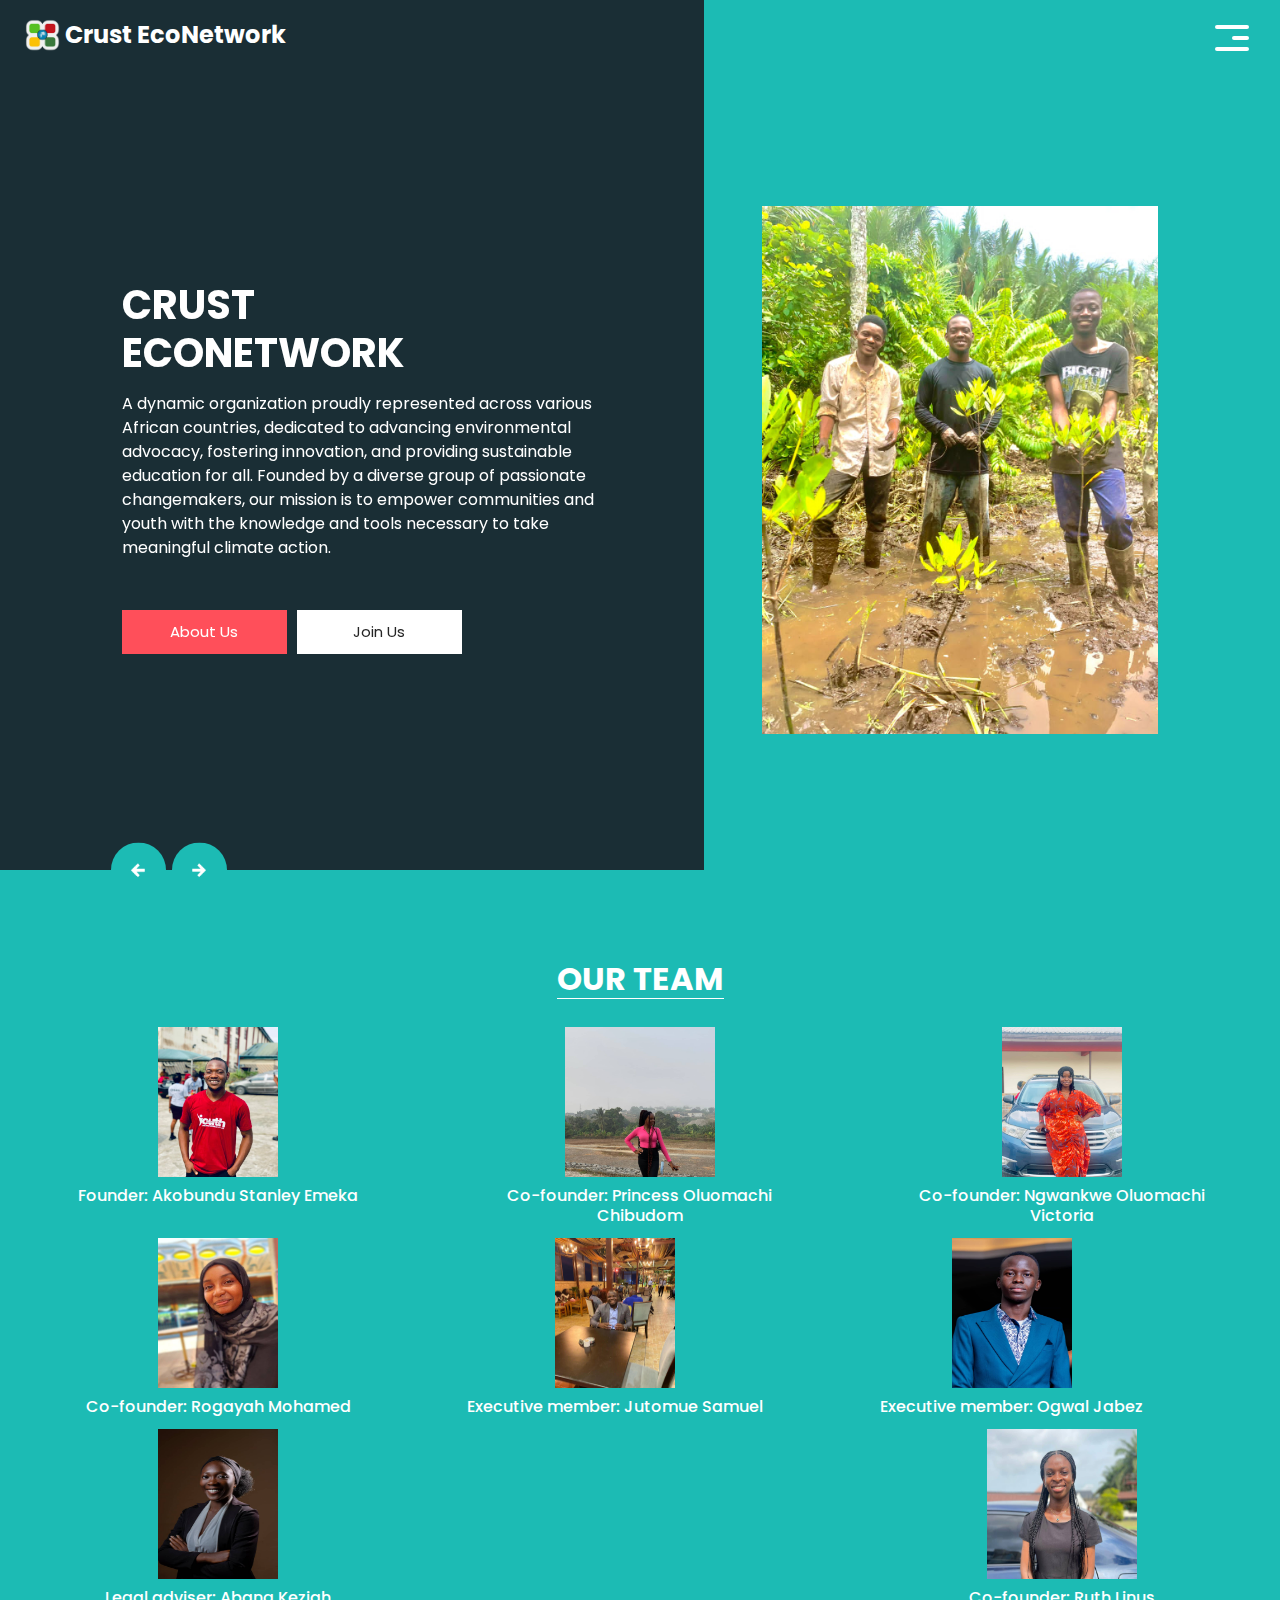
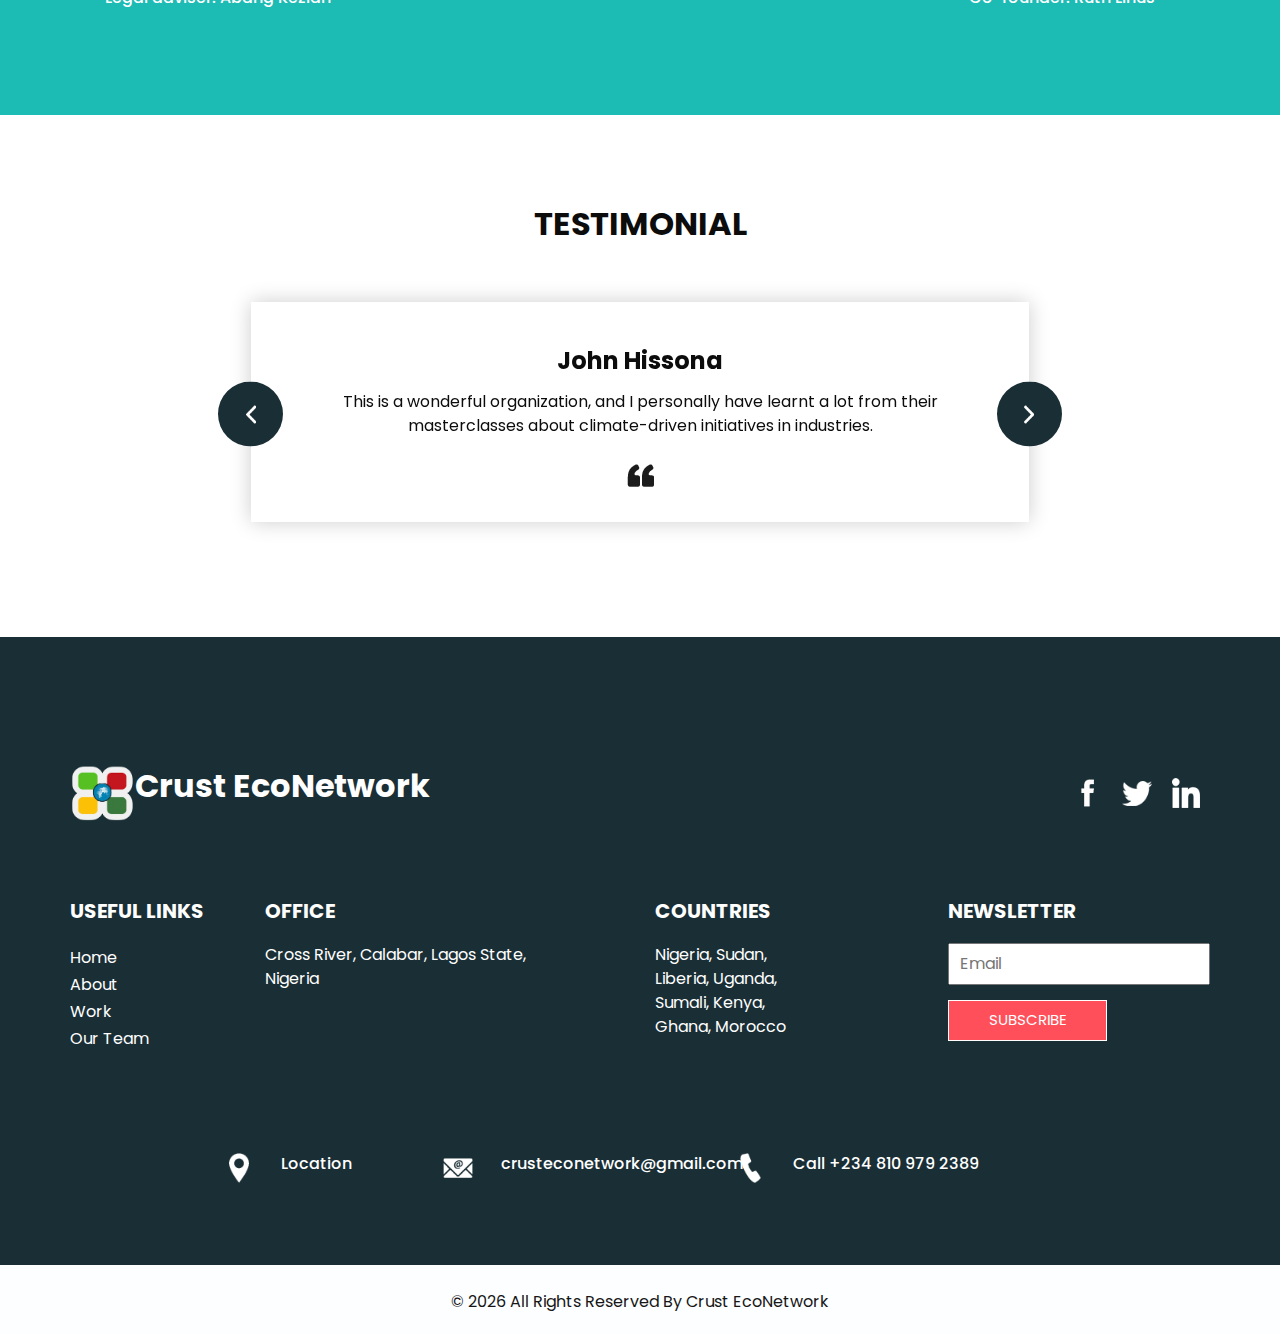
<file: index.html>
<!DOCTYPE html>
<html>

<head>
  <!-- Basic -->
  <meta charset="utf-8" />
  <meta http-equiv="X-UA-Compatible" content="IE=edge" />
  <!-- Mobile Metas -->
  <meta name="viewport" content="width=device-width, initial-scale=1, shrink-to-fit=no" />
  <!-- Site Metas -->
  <meta name="keywords" content="" />
  <meta name="description" content="" />
  <meta name="author" content="" />

  <title>Crust EcoNetwork</title>

  <!-- bootstrap core css -->
  <link rel="stylesheet" type="text/css" href="css/bootstrap.css" />

  <link href="https://fonts.googleapis.com/css?family=Poppins:400,700&display=swap" rel="stylesheet">
  <!-- Custom styles for this template -->
  <link href="css/style.css" rel="stylesheet" />
  <!-- responsive style -->
  <link href="css/responsive.css" rel="stylesheet" />
</head>

<body>
  <div class="hero_area">
    <!-- header section strats -->
    <header class="header_section">
      <div class="container-fluid">
        <nav class="navbar navbar-expand-lg custom_nav-container">
          <a class="navbar-brand" href="index.html">
            <img src="images/crust-eco-nw-logo.png" alt="" />
            <span>
              Crust EcoNetwork
            </span>
          </a>
          <button class="navbar-toggler" type="button" data-toggle="collapse" data-target="#navbarSupportedContent" aria-controls="navbarSupportedContent" aria-expanded="false" aria-label="Toggle navigation">
            <span class="navbar-toggler-icon"></span>
          </button>

          <div class="collapse navbar-collapse" id="navbarSupportedContent">
            <ul class="navbar-nav  ">
              <li class="nav-item active">
                <a class="nav-link" href="index.html">Home <span class="sr-only">(current)</span></a>
              </li>
              <li class="nav-item">
                <a class="nav-link" href="about.html"> About</a>
              </li>
              <li class="nav-item">
                <a class="nav-link" href="work.html">Work </a>
              </li>
              <li class="nav-item">
                <a class="nav-link" href="category.html"> Our Team </a>
              </li>
            </ul>
          </div>
          <div>
            <div class="custom_menu-btn ">
              <button>
                <span class=" s-1">

                </span>
                <span class="s-2">

                </span>
                <span class="s-3">

                </span>
              </button>
            </div>
          </div>

        </nav>
      </div>
    </header>
    <!-- end header section -->
<!-- slider section -->
<section class="slider_section ">
  <div class="carousel_btn-container">
    <a class="carousel-control-prev" href="#carouselExampleIndicators" role="button" data-slide="prev">
      <span class="sr-only">Previous</span>
    </a>
    <a class="carousel-control-next" href="#carouselExampleIndicators" role="button" data-slide="next">
      <span class="sr-only">Next</span>
    </a>
  </div>
  <div id="carouselExampleIndicators" class="carousel slide" data-ride="carousel">
    <ol class="carousel-indicators">
      <li data-target="#carouselExampleIndicators" data-slide-to="0" class="active"></li>
      <li data-target="#carouselExampleIndicators" data-slide-to="1"></li>
    </ol>
    <div class="carousel-inner">
      <div class="carousel-item active">
        <div class="container-fluid">
          <div class="row">
            <div class="col-md-5 offset-md-1">
              <div class="detail-box">
                <h1>
                  Crust <br>
                  EcoNetwork <br>
                </h1>
                <p>
                  A dynamic organization proudly represented across various African countries, dedicated to advancing environmental advocacy, fostering innovation, and providing sustainable education for all. Founded by a diverse group of passionate changemakers, our mission is to empower communities and youth with the knowledge and tools necessary to take meaningful climate action.
                </p>
                <div class="btn-box">
                  <a href="about.html" class="btn-1">
                    About Us
                  </a>
                  <a href="category.html" class="btn-2">
                    Join Us
                  </a>
                </div>
              </div>
            </div>
            <div class="offset-md-1 col-md-4 img-container">
              <div class="img-box">
                <img src="images/freelance-img2.jpeg" alt="">
              </div>
            </div>
          </div>
        </div>
      </div>
      <div class="carousel-item ">
        <div class="container-fluid">
          <div class="row">
            <div class="col-md-5 offset-md-1">
              <div class="detail-box">
                <h1>
                  Overview of Crust EcoNetwork's Approach
                </h1>
                <p>
                  – Masterclasses: Crust EcoNetwork provides specialized training and knowledge-building opportunities (through workshops, webinars or in-person sessions) in relevant fields like renewable energy, climate science, water management or biodiversity conservation.
                  <br>
                  <br>
                  – Community Engagements: Crust EcoNetwork underscores the importance of local participation and ownership in solutions. Activities include community outreach programs, awareness campaigns and direct implementation of projects.
                  <br>
                  <br>
                  – Advocacy: Crust EcoNetwork engages in advocacy campaigns and public awareness campaigns to push for policy changes and resource allocation related to climate change, green energy, clean water & sanitation and biodiversity.
                </p>
              </div>
            </div>
            <div class="offset-md-1 col-md-4 img-container">
              <div class="img-box">
                <img src="images/secslide.jpeg" alt="">
              </div>
            </div>
          </div>
        </div>
      </div>
    </div>

  </div>

</section>
<!-- end slider section -->
</div>
  <!-- category section -->

  <section class="category_section layout_padding">
    <div class="container">
      <div class="heading_container">
        <h2>
          Our Team
        </h2>
      </div>
      <div class="category_container">
        <div class="box">
          <div class="img-box">
            <img src="images/akobundu.jpeg" alt="" style="width: 150px; height: 150px;">
          </div>
          <div class="detail-box">
            <br>
            <h6>
              Founder: Akobundu Stanley Emeka 
            </h6>
          </div>
        </div>
        <br>
        <div class="box">
          <div class="img-box">
            <img src="images/princess.jpeg" alt="" style="width: 150px; height: 150px;">
          </div>
          <div class="detail-box">
            <br>
            <h6>
              Co-founder: Princess Oluomachi Chibudom 
            </h6>
          </div>
        </div>
        <br>
        <div class="box">
          <div class="img-box">
            <img src="images/victoria.jpeg" alt="" style="width: 150px; height: 150px;">
          </div>
          <div class="detail-box">
            <br>
            <h6>
              Co-founder: Ngwankwe Oluomachi Victoria 
            </h6>
          </div>
        </div>
        <div class="box">
          <div class="img-box">
            <img src="images/rogaya.jpeg" alt="" style="width: 150px; height: 150px;">
          </div>
          <div class="detail-box">
            <br>
            <h6>
              Co-founder: Rogayah Mohamed
            </h6>
          </div>
        </div>
        <br>
        <div class="box">
          <div class="img-box">
            <img src="images/samuel.jpeg" alt="" style="width: 150px; height: 150px;">
          </div>
          <div class="detail-box">
            <br>
            <h6>
              Executive member: Jutomue Samuel
            </h6>
          </div>
        </div>
        <br>
        <div class="box">
          <div class="img-box">
            <img src="images/ogwal.jpeg" alt="" style="width: 150px; height: 150px;">
          </div>
          <div class="detail-box">
            <br>
            <h6>
              Executive member: Ogwal Jabez
            </h6>
          </div>
        </div>
        <br>
        <div class="box">
          <div class="img-box">
            <img src="images/abang.jpeg" alt="" style="width: 150px; height: 150px;">
          </div>
          <div class="detail-box">
            <br>
            <h6>
              Legal adviser: Abang Keziah
            </h6>
          </div>
        </div>
        <div class="box">
          <div class="img-box">
            <img src="images/ruth.jpeg" alt="" style="width: 150px; height: 150px;">
          </div>
          <div class="detail-box">
            <br>
            <h6>
              Co-founder: Ruth Linus
            </h6>
          </div>
        </div>
      </div>
    </div>
  </section>
  <!-- end category section -->

  <!-- client section -->

  <section class="client_section layout_padding">
    <div class="container">
      <div class="row">
        <div class="col-lg-9 col-md-10 mx-auto">
          <div class="heading_container">
            <h2>
              Testimonial
            </h2>
          </div>
          <div id="carouselExampleControls" class="carousel slide" data-ride="carousel">
            <div class="carousel-inner">
              <div class="carousel-item active">
                <div class="detail-box">
                  <h4>
                    John Hissona
                  </h4>
                  <p>
                    This is a wonderful organization, and I personally have learnt a lot from their masterclasses about climate-driven initiatives in industries.
                  </p>
                  <img src="images/quote.png" alt="">
                </div>
              </div>
              <div class="carousel-item">
                <div class="detail-box">
                  <h4>
                    Maria Luccia Appolonia
                  </h4>
                  <p>
                    Way to go Crust EcoNetwork!
                  </p>
                  <img src="images/quote.png" alt="">
                </div>
              </div>
              <div class="carousel-item">
                <div class="detail-box">
                  <h4>
                    Igbe Zabane
                  </h4>
                  <p>
                    Feels wonderful to join a group of like-minded youth, all in support of a greener future!
                  </p>
                  <img src="images/quote.png" alt="">
                </div>
              </div>
            </div>
            <a class="carousel-control-prev" href="#carouselExampleControls" role="button" data-slide="prev">
              <span class="sr-only">Previous</span>
            </a>
            <a class="carousel-control-next" href="#carouselExampleControls" role="button" data-slide="next">
              <span class="sr-only">Next</span>
            </a>
          </div>
        </div>
      </div>
    </div>
  </section>

  <!-- end client section -->

  <!-- info section -->

  <section class="info_section ">
    <div class="info_container layout_padding-top">
      <div class="container">
        <div class="info_top">
          <div class="info_logo">
            <img src="images/crust-eco-nw-logo.png" alt="" />
            <span>
              Crust EcoNetwork
            </span>
          </div>
          <div class="social_box">
            <a href="https://www.facebook.com/people/Crust-EcoNetwork/61573591529063/">
              <img src="images/fb.png" alt="">
            </a>
            <a href="https://x.com/CrustEcoNetwork">
              <img src="images/twitter.png" alt="">
            </a>
            <a href="https://www.linkedin.com/company/crust-econetwrok/posts/?feedView=all">
              <img src="images/linkedin.png" alt="">
            </a>
          </div>
        </div>

        <div class="info_main">
          <div class="row">
            <div class="col-md-3 col-lg-2">
              <div class="info_link-box">
                <h5>
                  Useful Links
                </h5>
                <ul>
                  <li class=" active">
                    <a class="" href="index.html">Home <span class="sr-only">(current)</span></a>
                  </li>
                  <li class="">
                    <a class="" href="about.html">About </a>
                  </li>
                  <li class="">
                    <a class="" href="work.html">Work </a>
                  </li>
                  <li class="">
                    <a class="" href="category.html">Our Team </a>
                  </li>
                </ul>
              </div>
            </div>
            <div class="col-md-3 ">
              <h5>
                Office
              </h5>
              <p>
                Cross River, Calabar, Lagos State, Nigeria
              </p>
            </div>

            <div class="col-md-3 col-lg-2 offset-lg-1">
              <h5>
                Countries
              </h5>
              <p>
               Nigeria, Sudan, Liberia, Uganda, Sumali, Kenya, Ghana, Morocco
              </p>
            </div>

            <div class="col-md-3  offset-lg-1">
              <div class="info_form ">
                <h5>
                  Newsletter
                </h5>
                <form action="index.html">
                  <input type="email" placeholder="Email">
                  <button>
                    Subscribe
                  </button>
                </form>
              </div>
            </div>
          </div>
        </div>
        <div class="row">
          <div class="col-lg-9 col-md-10 mx-auto">
            <div class="info_contact layout_padding2">
              <div class="row">
                <div class="col-md-3">
                  <a href="https://maps.app.goo.gl/8LTaU4G9T2tJSfDK8" class="link-box">
                    <div class="img-box">
                      <img src="images/location.png" alt="">
                    </div>
                    <div class="detail-box">
                      <h6>
                        Location
                      </h6>
                    </div>
                  </a>
                </div>
                <div class="col-md-4">
                  <a href="mailto:crusteconetwork@gmail.com" class="link-box">
                    <div class="img-box">
                      <img src="images/mail.png" alt="">
                    </div>
                    <div class="detail-box">
                      <h6>
                        crusteconetwork@gmail.com
                      </h6>
                    </div>
                  </a>
                </div>
                <div class="col-md-5">
                  <a href="callto:+234 810 979 2389" class="link-box">
                    <div class="img-box">
                      <img src="images/call.png" alt="">
                    </div>
                    <div class="detail-box">
                      <h6>
                        Call +234 810 979 2389
                      </h6>
                    </div>
                  </a>
                </div>
              </div>
            </div>
          </div>
        </div>

      </div>
    </div>
  </section>

  <!-- end info section -->

  <!-- footer section -->
  <footer class="container-fluid footer_section ">
    <div class="container">
      <p>
        &copy; <span id="displayDate"></span> All Rights Reserved By
        <a href="about.html">Crust EcoNetwork</a>
      </p>
    </div>
  </footer>
  <!-- end  footer section -->


  <script src="js/jquery-3.4.1.min.js"></script>
  <script src="js/bootstrap.js"></script>
  <script src="js/custom.js"></script>


</body>
</body>

</html>
</file>
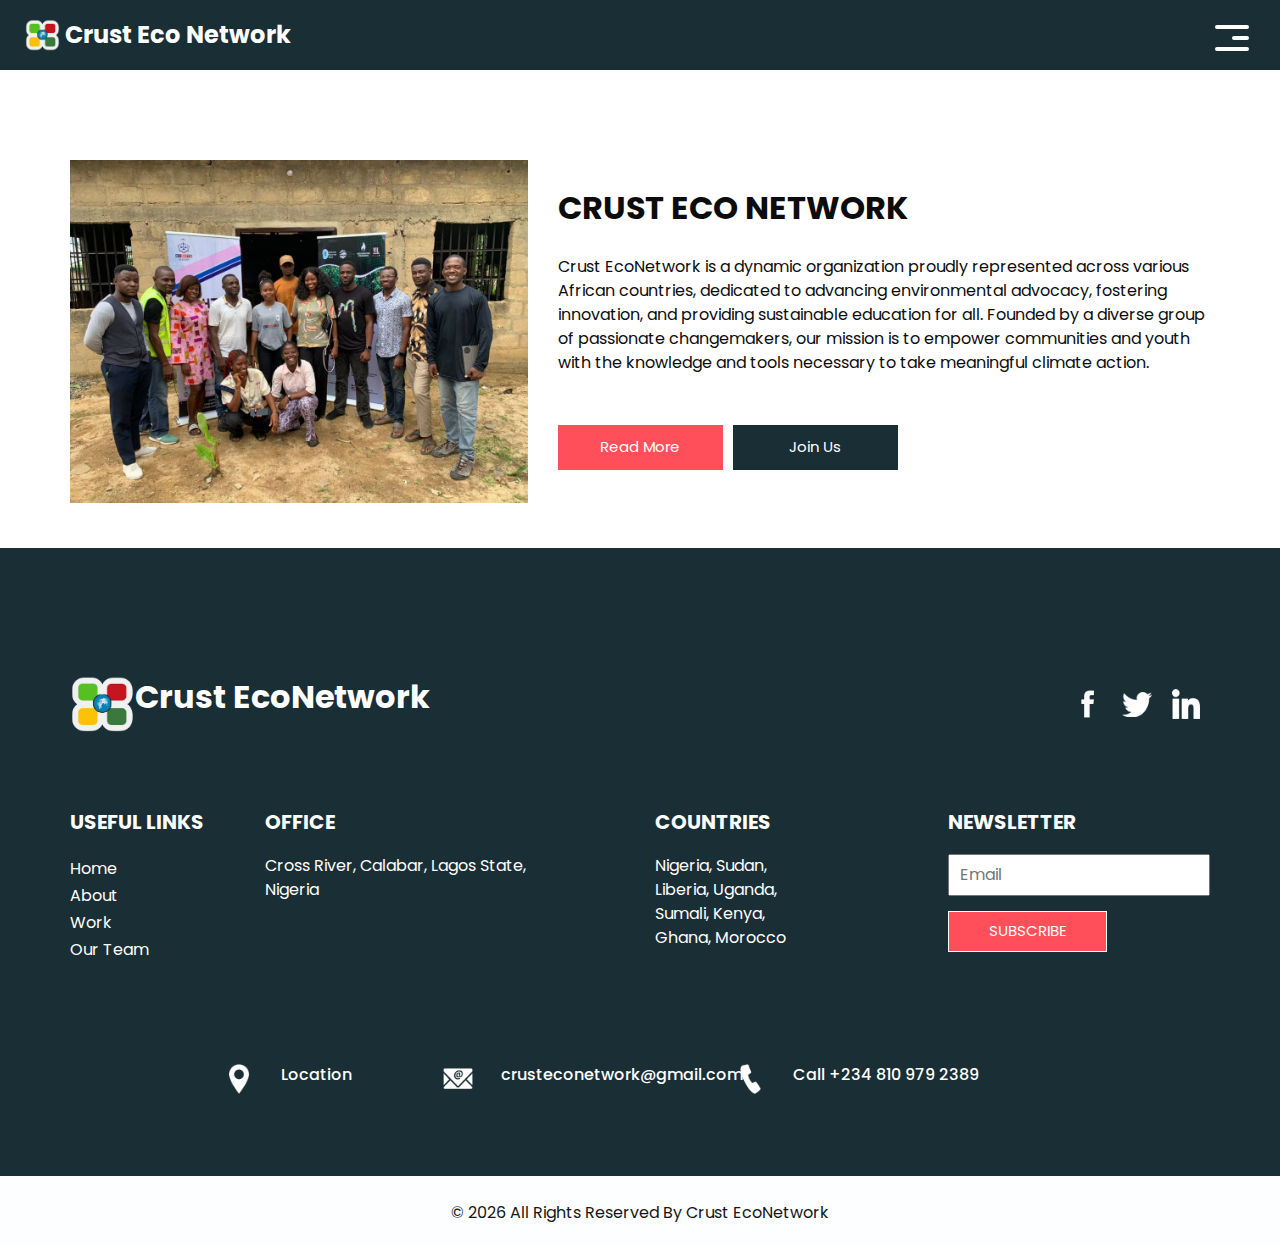
<file: about.html>
<!DOCTYPE html>
<html>

<head>
  <!-- Basic -->
  <meta charset="utf-8" />
  <meta http-equiv="X-UA-Compatible" content="IE=edge" />
  <!-- Mobile Metas -->
  <meta name="viewport" content="width=device-width, initial-scale=1, shrink-to-fit=no" />
  <!-- Site Metas -->
  <meta name="keywords" content="" />
  <meta name="description" content="" />
  <meta name="author" content="" />

  <title>Crust Eco Network</title>

  <!-- bootstrap core css -->
  <link rel="stylesheet" type="text/css" href="css/bootstrap.css" />

  <link href="https://fonts.googleapis.com/css?family=Poppins:400,700&display=swap" rel="stylesheet">
  <!-- Custom styles for this template -->
  <link href="css/style.css" rel="stylesheet" />
  <!-- responsive style -->
  <link href="css/responsive.css" rel="stylesheet" />
</head>

<body class="sub_page">
  <div class="hero_area">
    <!-- header section strats -->
    <header class="header_section">
      <div class="container-fluid">
        <nav class="navbar navbar-expand-lg custom_nav-container">
          <a class="navbar-brand" href="index.html">
            <img src="images/crust-eco-nw-logo.png" alt="" />
            <span>
              Crust Eco Network
            </span>
          </a>
          <button class="navbar-toggler" type="button" data-toggle="collapse" data-target="#navbarSupportedContent" aria-controls="navbarSupportedContent" aria-expanded="false" aria-label="Toggle navigation">
            <span class="navbar-toggler-icon"></span>
          </button>

          <div class="collapse navbar-collapse" id="navbarSupportedContent">
            <ul class="navbar-nav  ">
              <li class="nav-item">
                <a class="nav-link" href="index.html">Home <span class="sr-only">(current)</span></a>
              </li>
              <li class="nav-item active">
                <a class="nav-link" href="about.html"> About</a>
              </li>
              <li class="nav-item">
                <a class="nav-link" href="work.html">Work </a>
              </li>
              <li class="nav-item">
                <a class="nav-link" href="category.html"> Our Team </a>
              </li>
            </ul>
          </div>
          <div>
            <div class="custom_menu-btn ">
              <button>
                <span class=" s-1">

                </span>
                <span class="s-2">

                </span>
                <span class="s-3">

                </span>
              </button>
            </div>
          </div>

        </nav>
      </div>
    </header>
    <!-- end header section -->
  </div>


  <!-- experience section -->

  <section class="experience_section layout_padding-top layout_padding2-bottom">
    <div class="container">
      <div class="row">
        <div class="col-md-5">
          <div class="img-box">
            <img src="images/experience-img.jpeg" alt="">
          </div>
        </div>
        <div class="col-md-7">
          <div class="detail-box">
            <div class="heading_container">
              <h2>
                Crust Eco Network
              </h2>
            </div>
            <p>
              Crust EcoNetwork is a dynamic organization proudly represented across various African countries, dedicated to advancing environmental advocacy, fostering innovation, and providing sustainable education for all. Founded by a diverse group of passionate changemakers, our mission is to empower communities and youth with the knowledge and tools necessary to take meaningful climate action.
            </p>
            <div class="btn-box">
              <a href="" class="btn-1">
                Read More
              </a>
              <a href="" class="btn-2">
                Join Us
              </a>
            </div>
          </div>
        </div>

      </div>
    </div>
  </section>

  <!-- end experience section -->

  <!-- info section -->

  <section class="info_section ">
    <div class="info_container layout_padding-top">
      <div class="container">
        <div class="info_top">
          <div class="info_logo">
            <img src="images/crust-eco-nw-logo.png" alt="" />
            <span>
              Crust EcoNetwork
            </span>
          </div>
          <div class="social_box">
            <a href="https://www.facebook.com/people/Crust-EcoNetwork/61573591529063/">
              <img src="images/fb.png" alt="">
            </a>
            <a href="https://x.com/CrustEcoNetwork">
              <img src="images/twitter.png" alt="">
            </a>
            <a href="https://www.linkedin.com/company/crust-econetwrok/posts/?feedView=all">
              <img src="images/linkedin.png" alt="">
            </a>
          </div>
        </div>

        <div class="info_main">
          <div class="row">
            <div class="col-md-3 col-lg-2">
              <div class="info_link-box">
                <h5>
                  Useful Links
                </h5>
                <ul>
                  <li class=" active">
                    <a class="" href="index.html">Home <span class="sr-only">(current)</span></a>
                  </li>
                  <li class="">
                    <a class="" href="about.html">About </a>
                  </li>
                  <li class="">
                    <a class="" href="work.html">Work </a>
                  </li>
                  <li class="">
                    <a class="" href="category.html">Our Team </a>
                  </li>
                </ul>
              </div>
            </div>
            <div class="col-md-3 ">
              <h5>
                Office
              </h5>
              <p>
                Cross River, Calabar, Lagos State, Nigeria
              </p>
            </div>

            <div class="col-md-3 col-lg-2 offset-lg-1">
              <h5>
                Countries
              </h5>
              <p>
               Nigeria, Sudan, Liberia, Uganda, Sumali, Kenya, Ghana, Morocco
              </p>
            </div>

            <div class="col-md-3  offset-lg-1">
              <div class="info_form ">
                <h5>
                  Newsletter
                </h5>
                <form action="index.html">
                  <input type="email" placeholder="Email">
                  <button>
                    Subscribe
                  </button>
                </form>
              </div>
            </div>
          </div>
        </div>
        <div class="row">
          <div class="col-lg-9 col-md-10 mx-auto">
            <div class="info_contact layout_padding2">
              <div class="row">
                <div class="col-md-3">
                  <a href="https://maps.app.goo.gl/8LTaU4G9T2tJSfDK8" class="link-box">
                    <div class="img-box">
                      <img src="images/location.png" alt="">
                    </div>
                    <div class="detail-box">
                      <h6>
                        Location
                      </h6>
                    </div>
                  </a>
                </div>
                <div class="col-md-4">
                  <a href="mailto:crusteconetwork@gmail.com" class="link-box">
                    <div class="img-box">
                      <img src="images/mail.png" alt="">
                    </div>
                    <div class="detail-box">
                      <h6>
                        crusteconetwork@gmail.com
                      </h6>
                    </div>
                  </a>
                </div>
                <div class="col-md-5">
                  <a href="callto:+234 810 979 2389" class="link-box">
                    <div class="img-box">
                      <img src="images/call.png" alt="">
                    </div>
                    <div class="detail-box">
                      <h6>
                        Call +234 810 979 2389
                      </h6>
                    </div>
                  </a>
                </div>
              </div>
            </div>
          </div>
        </div>

      </div>
    </div>
  </section>

  <!-- end info section -->

  <!-- footer section -->
  <footer class="container-fluid footer_section ">
    <div class="container">
      <p>
        &copy; <span id="displayDate"></span> All Rights Reserved By
        <a href="about.html">Crust EcoNetwork</a>
      </p>
    </div>
  </footer>
  <!-- end  footer section -->


  <script src="js/jquery-3.4.1.min.js"></script>
  <script src="js/bootstrap.js"></script>
  <script src="js/custom.js"></script>


</body>
</body>

</html>
</file>
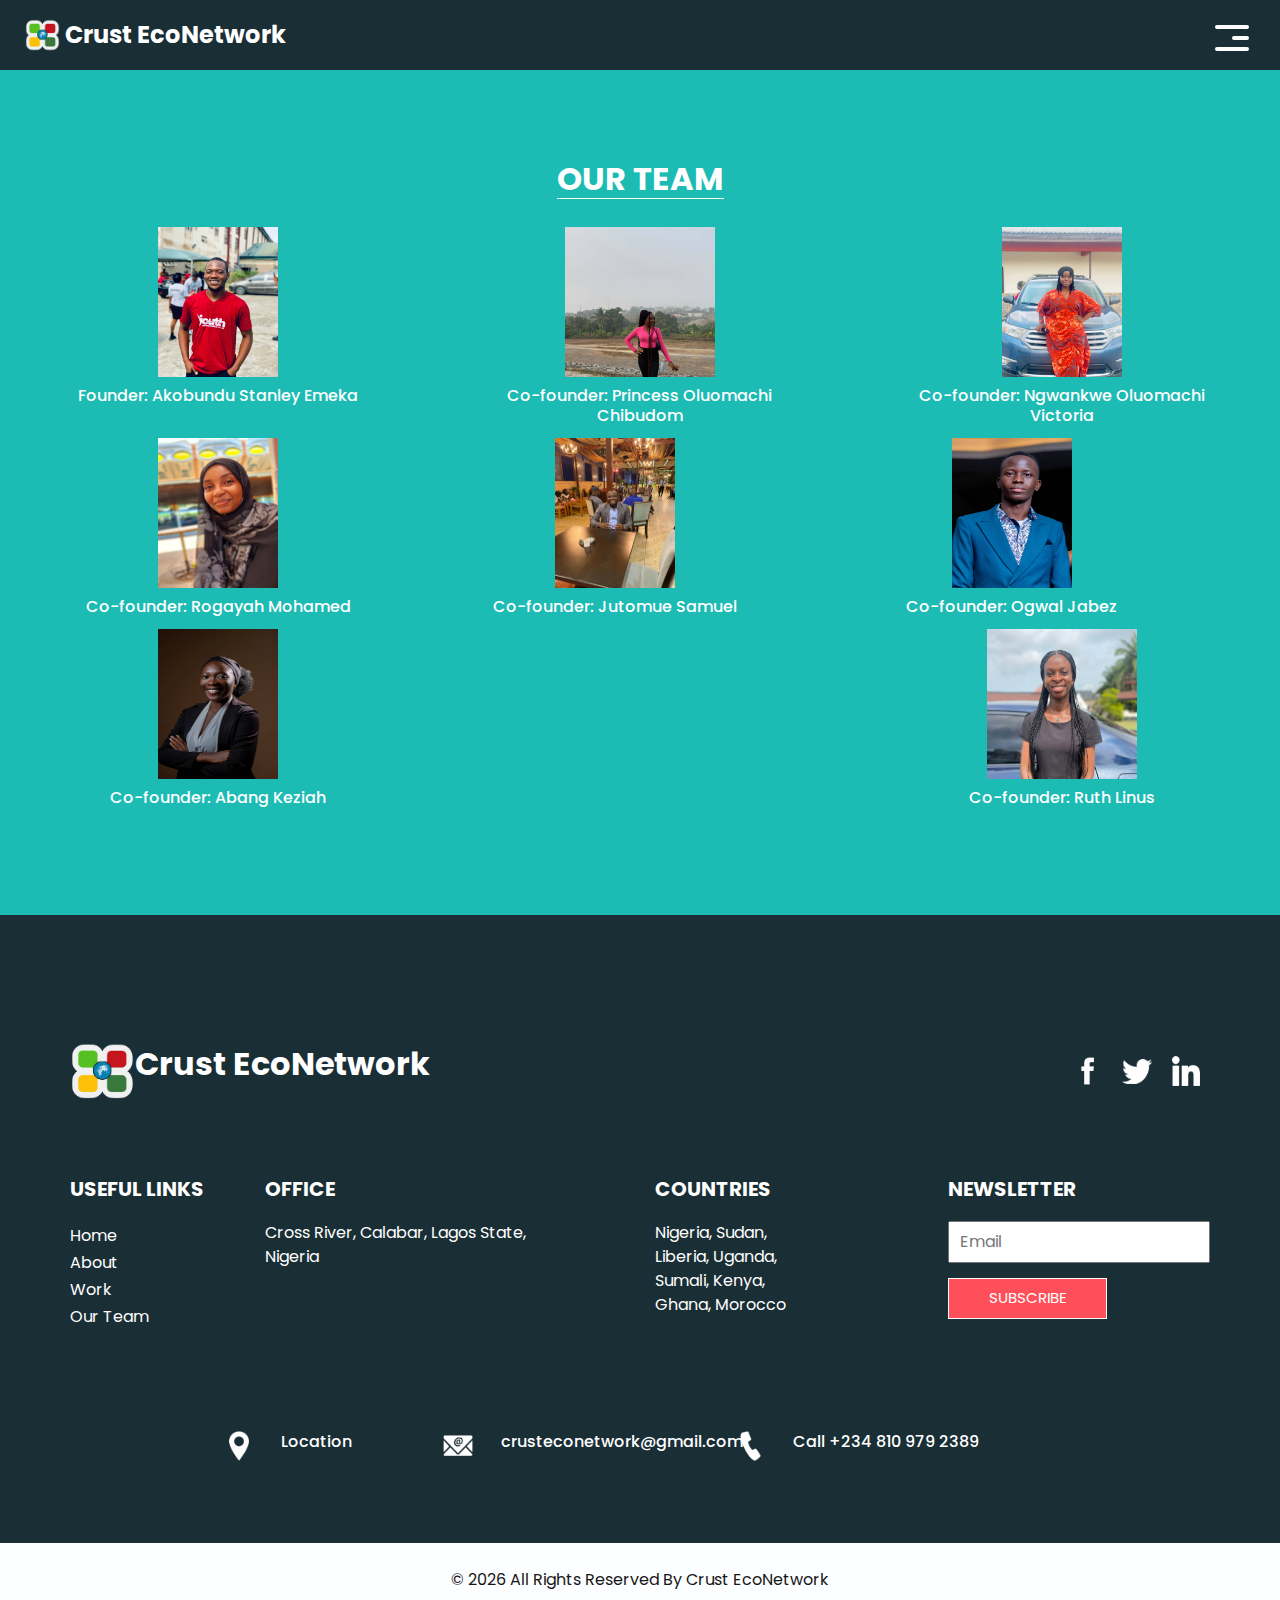
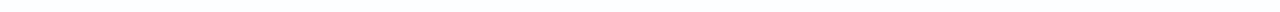
<file: category.html>
<!DOCTYPE html>
<html>

<head>
  <!-- Basic -->
  <meta charset="utf-8" />
  <meta http-equiv="X-UA-Compatible" content="IE=edge" />
  <!-- Mobile Metas -->
  <meta name="viewport" content="width=device-width, initial-scale=1, shrink-to-fit=no" />
  <!-- Site Metas -->
  <meta name="keywords" content="" />
  <meta name="description" content="" />
  <meta name="author" content="" />

  <title>Crust EcoNetwork</title>

  <!-- bootstrap core css -->
  <link rel="stylesheet" type="text/css" href="css/bootstrap.css" />

  <link href="https://fonts.googleapis.com/css?family=Poppins:400,700&display=swap" rel="stylesheet">
  <!-- Custom styles for this template -->
  <link href="css/style.css" rel="stylesheet" />
  <!-- responsive style -->
  <link href="css/responsive.css" rel="stylesheet" />
</head>

<body class="sub_page">
  <div class="hero_area">
    <!-- header section strats -->
    <header class="header_section">
      <div class="container-fluid">
        <nav class="navbar navbar-expand-lg custom_nav-container">
          <a class="navbar-brand" href="index.html">
            <img src="images/crust-eco-nw-logo.png" alt="" />
            <span>
              Crust EcoNetwork
            </span>
          </a>
          <button class="navbar-toggler" type="button" data-toggle="collapse" data-target="#navbarSupportedContent" aria-controls="navbarSupportedContent" aria-expanded="false" aria-label="Toggle navigation">
            <span class="navbar-toggler-icon"></span>
          </button>

          <div class="collapse navbar-collapse" id="navbarSupportedContent">
            <ul class="navbar-nav  ">
              <li class="nav-item ">
                <a class="nav-link" href="index.html">Home <span class="sr-only">(current)</span></a>
              </li>
              <li class="nav-item">
                <a class="nav-link" href="about.html"> About</a>
              </li>
              <li class="nav-item">
                <a class="nav-link" href="work.html">Work </a>
              </li>
              <li class="nav-item active">
                <a class="nav-link" href="category.html"> Our Team </a>
              </li>
            </ul>
          </div>
          <div>
            <div class="custom_menu-btn ">
              <button>
                <span class=" s-1">

                </span>
                <span class="s-2">

                </span>
                <span class="s-3">

                </span>
              </button>
            </div>
          </div>

        </nav>
      </div>
    </header>
    <!-- end header section -->
  </div>

  <!-- category section -->

  <section class="category_section layout_padding">
    <div class="container">
      <div class="heading_container">
        <h2>
          Our Team
        </h2>
      </div>
      <div class="category_container">
        <div class="box">
          <div class="img-box">
            <img src="images/akobundu.jpeg" alt="" style="width: 150px; height: 150px;">
          </div>
          <div class="detail-box">
            <br>
            <h6>
              Founder: Akobundu Stanley Emeka 
            </h6>
          </div>
        </div>
        <br>
        <div class="box">
          <div class="img-box">
            <img src="images/princess.jpeg" alt="" style="width: 150px; height: 150px;">
          </div>
          <div class="detail-box">
            <br>
            <h6>
              Co-founder: Princess Oluomachi Chibudom 
            </h6>
          </div>
        </div>
        <br>
        <div class="box">
          <div class="img-box">
            <img src="images/victoria.jpeg" alt="" style="width: 150px; height: 150px;">
          </div>
          <div class="detail-box">
            <br>
            <h6>
              Co-founder: Ngwankwe Oluomachi Victoria 
            </h6>
          </div>
        </div>
        <div class="box">
          <div class="img-box">
            <img src="images/rogaya.jpeg" alt="" style="width: 150px; height: 150px;">
          </div>
          <div class="detail-box">
            <br>
            <h6>
              Co-founder: Rogayah Mohamed
            </h6>
          </div>
        </div>
        <br>
        <div class="box">
          <div class="img-box">
            <img src="images/samuel.jpeg" alt="" style="width: 150px; height: 150px;">
          </div>
          <div class="detail-box">
            <br>
            <h6>
              Co-founder: Jutomue Samuel
            </h6>
          </div>
        </div>
        <br>
        <div class="box">
          <div class="img-box">
            <img src="images/ogwal.jpeg" alt="" style="width: 150px; height: 150px;">
          </div>
          <div class="detail-box">
            <br>
            <h6>
              Co-founder: Ogwal Jabez
            </h6>
          </div>
        </div>
        <br>
        <div class="box">
          <div class="img-box">
            <img src="images/abang.jpeg" alt="" style="width: 150px; height: 150px;">
          </div>
          <div class="detail-box">
            <br>
            <h6>
              Co-founder: Abang Keziah
            </h6>
          </div>
        </div>
        <div class="box">
          <div class="img-box">
            <img src="images/ruth.jpeg" alt="" style="width: 150px; height: 150px;">
          </div>
          <div class="detail-box">
            <br>
            <h6>
              Co-founder: Ruth Linus
            </h6>
          </div>
        </div>
      </div>
    </div>
  </section>
  <!-- end category section -->

  <!-- info section -->

  <section class="info_section ">
    <div class="info_container layout_padding-top">
      <div class="container">
        <div class="info_top">
          <div class="info_logo">
            <img src="images/crust-eco-nw-logo.png" alt="" />
            <span>
              Crust EcoNetwork
            </span>
          </div>
          <div class="social_box">
            <a href="https://www.facebook.com/people/Crust-EcoNetwork/61573591529063/">
              <img src="images/fb.png" alt="">
            </a>
            <a href="https://x.com/CrustEcoNetwork">
              <img src="images/twitter.png" alt="">
            </a>
            <a href="https://www.linkedin.com/company/crust-econetwrok/posts/?feedView=all">
              <img src="images/linkedin.png" alt="">
            </a>
          </div>
        </div>

        <div class="info_main">
          <div class="row">
            <div class="col-md-3 col-lg-2">
              <div class="info_link-box">
                <h5>
                  Useful Links
                </h5>
                <ul>
                  <li class=" active">
                    <a class="" href="index.html">Home <span class="sr-only">(current)</span></a>
                  </li>
                  <li class="">
                    <a class="" href="about.html">About </a>
                  </li>
                  <li class="">
                    <a class="" href="work.html">Work </a>
                  </li>
                  <li class="">
                    <a class="" href="category.html">Our Team </a>
                  </li>
                </ul>
              </div>
            </div>
            <div class="col-md-3 ">
              <h5>
                Office
              </h5>
              <p>
                Cross River, Calabar, Lagos State, Nigeria
              </p>
            </div>

            <div class="col-md-3 col-lg-2 offset-lg-1">
              <h5>
                Countries
              </h5>
              <p>
               Nigeria, Sudan, Liberia, Uganda, Sumali, Kenya, Ghana, Morocco
              </p>
            </div>

            <div class="col-md-3  offset-lg-1">
              <div class="info_form ">
                <h5>
                  Newsletter
                </h5>
                <form action="index.html">
                  <input type="email" placeholder="Email">
                  <button>
                    Subscribe
                  </button>
                </form>
              </div>
            </div>
          </div>
        </div>
        <div class="row">
          <div class="col-lg-9 col-md-10 mx-auto">
            <div class="info_contact layout_padding2">
              <div class="row">
                <div class="col-md-3">
                  <a href="https://maps.app.goo.gl/8LTaU4G9T2tJSfDK8" class="link-box">
                    <div class="img-box">
                      <img src="images/location.png" alt="">
                    </div>
                    <div class="detail-box">
                      <h6>
                        Location
                      </h6>
                    </div>
                  </a>
                </div>
                <div class="col-md-4">
                  <a href="mailto:crusteconetwork@gmail.com" class="link-box">
                    <div class="img-box">
                      <img src="images/mail.png" alt="">
                    </div>
                    <div class="detail-box">
                      <h6>
                        crusteconetwork@gmail.com
                      </h6>
                    </div>
                  </a>
                </div>
                <div class="col-md-5">
                  <a href="callto:+234 810 979 2389" class="link-box">
                    <div class="img-box">
                      <img src="images/call.png" alt="">
                    </div>
                    <div class="detail-box">
                      <h6>
                        Call +234 810 979 2389
                      </h6>
                    </div>
                  </a>
                </div>
              </div>
            </div>
          </div>
        </div>

      </div>
    </div>
  </section>

  <!-- end info section -->

  <!-- footer section -->
  <footer class="container-fluid footer_section ">
    <div class="container">
      <p>
        &copy; <span id="displayDate"></span> All Rights Reserved By
        <a href="index.html">Crust EcoNetwork</a>
      </p>
    </div>
  </footer>
  <!-- end  footer section -->


  <script src="js/jquery-3.4.1.min.js"></script>
  <script src="js/bootstrap.js"></script>
  <script src="js/custom.js"></script>

</body>
</body>

</html>
</file>
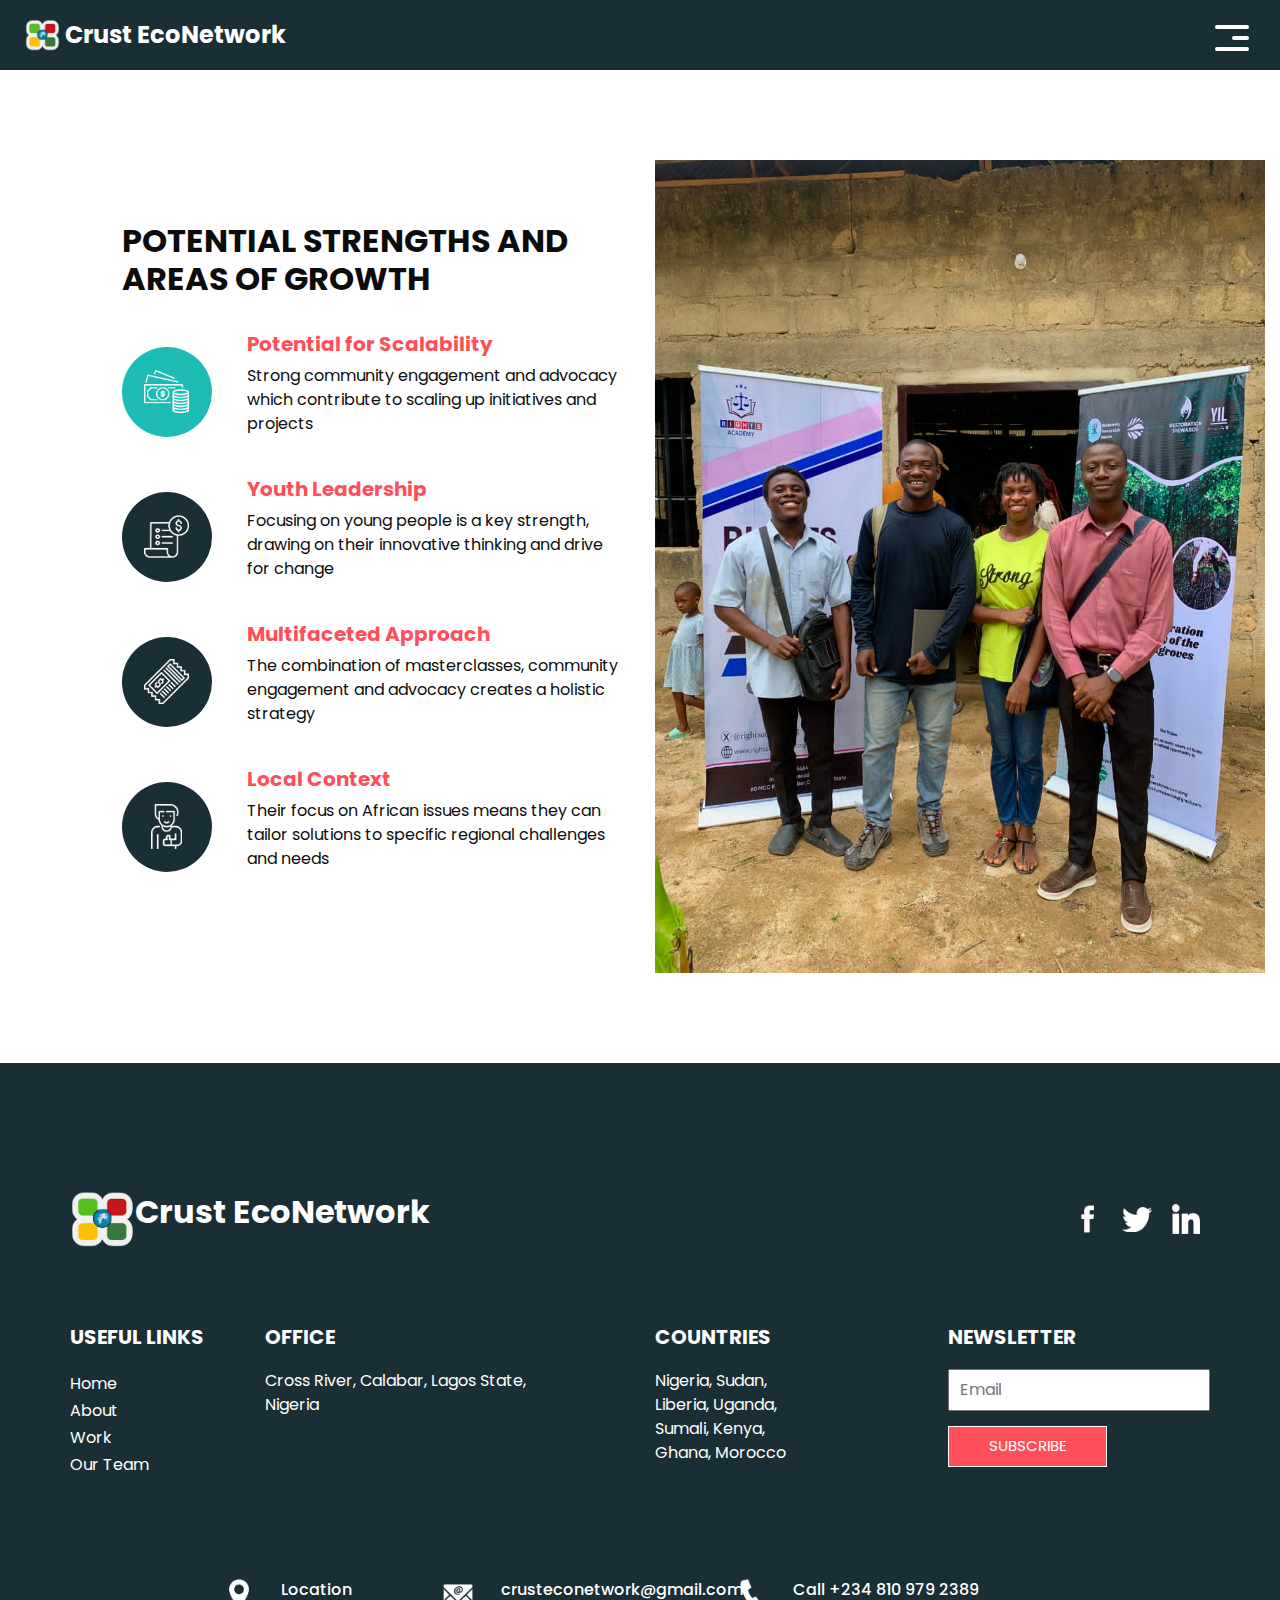
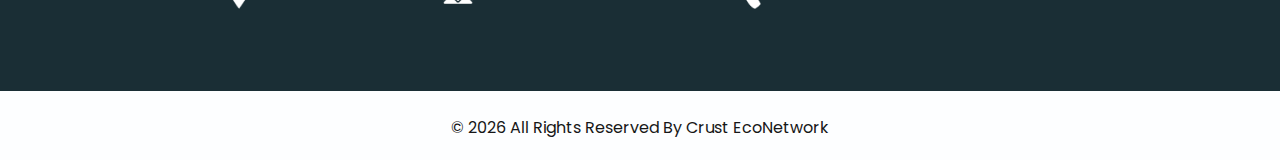
<file: work.html>
<!DOCTYPE html>
<html>

<head>
  <!-- Basic -->
  <meta charset="utf-8" />
  <meta http-equiv="X-UA-Compatible" content="IE=edge" />
  <!-- Mobile Metas -->
  <meta name="viewport" content="width=device-width, initial-scale=1, shrink-to-fit=no" />
  <!-- Site Metas -->
  <meta name="keywords" content="" />
  <meta name="description" content="" />
  <meta name="author" content="" />

  <title>Crust EcoNetwork</title>

  <!-- bootstrap core css -->
  <link rel="stylesheet" type="text/css" href="css/bootstrap.css" />

  <link href="https://fonts.googleapis.com/css?family=Poppins:400,700&display=swap" rel="stylesheet">
  <!-- Custom styles for this template -->
  <link href="css/style.css" rel="stylesheet" />
  <!-- responsive style -->
  <link href="css/responsive.css" rel="stylesheet" />
</head>

<body class="sub_page">
  <div class="hero_area">
    <!-- header section strats -->
    <header class="header_section">
      <div class="container-fluid">
        <nav class="navbar navbar-expand-lg custom_nav-container">
          <a class="navbar-brand" href="index.html">
            <img src="images/crust-eco-nw-logo.png" alt="" />
            <span>
              Crust EcoNetwork
            </span>
          </a>
          <button class="navbar-toggler" type="button" data-toggle="collapse" data-target="#navbarSupportedContent" aria-controls="navbarSupportedContent" aria-expanded="false" aria-label="Toggle navigation">
            <span class="navbar-toggler-icon"></span>
          </button>

          <div class="collapse navbar-collapse" id="navbarSupportedContent">
            <ul class="navbar-nav  ">
              <li class="nav-item ">
                <a class="nav-link" href="index.html">Home <span class="sr-only">(current)</span></a>
              </li>
              <li class="nav-item">
                <a class="nav-link" href="about.html"> About</a>
              </li>
              <li class="nav-item active">
                <a class="nav-link" href="work.html">Work </a>
              </li>
              <li class="nav-item">
                <a class="nav-link" href="category.html"> Our Team </a>
              </li>
            </ul>
          </div>
          <div>
            <div class="custom_menu-btn ">
              <button>
                <span class=" s-1">

                </span>
                <span class="s-2">

                </span>
                <span class="s-3">

                </span>
              </button>
            </div>
          </div>

        </nav>
      </div>
    </header>
    <!-- end header section -->
  </div>


  <!-- freelance section -->

  <section class="freelance_section layout_padding">
    <div id="accordion">
      <div class="container-fluid">
        <div class="row">
          <div class="col-md-5 offset-md-1">
            <div class="detail-box">
              <div class="heading_container">
                <h2>
                  Potential Strengths and Areas of Growth
                </h2>
              </div>
              <div class="tab_container">
                <div class="t-link-box" data-toggle="collapse" data-target="#collapseOne" aria-expanded="true" aria-controls="collapseOne">
                  <div class="img-box">
                    <img src="images/f1.png" alt="">
                  </div>
                  <div class="detail-box">
                    <h5>
                      Potential for Scalability
                    </h5>
                    <p>
                      Strong community engagement and advocacy which contribute to scaling up initiatives and projects
                    </p>
                  </div>
                </div>
                <div class="t-link-box collapsed" data-toggle="collapse" data-target="#collapseTwo" aria-expanded="false" aria-controls="collapseTwo">
                  <div class="img-box">
                    <img src="images/f2.png" alt="">
                  </div>
                  <div class="detail-box">
                    <h5>
                      Youth Leadership
                    </h5>
                    <p>
                      Focusing on young people is a key strength, drawing on their innovative thinking and drive for change
                    </p>
                  </div>
                </div>
                <div class="t-link-box collapsed" data-toggle="collapse" data-target="#collapseThree" aria-expanded="false" aria-controls="collapseThree">
                  <div class="img-box">
                    <img src="images/f3.png" alt="">
                  </div>
                  <div class="detail-box">
                    <h5>
                      Multifaceted Approach
                    </h5>
                    <p>
                      The combination of masterclasses, community engagement and advocacy creates a holistic strategy
                    </p>
                  </div>
                </div>
                <div class="t-link-box collapsed" data-toggle="collapse" data-target="#collapseFour" aria-expanded="false" aria-controls="collapseFour">
                  <div class="img-box">
                    <img src="images/f4.png" alt="">
                  </div>
                  <div class="detail-box">
                    <h5>
                      Local Context
                    </h5>
                    <p>
                      Their focus on African issues means they can tailor solutions to specific regional challenges and needs
                    </p>
                  </div>
                </div>
              </div>
            </div>
          </div>
          <div class="col-md-6">
            <div class="collapse show" id="collapseOne" aria-labelledby="headingOne" data-parent="#accordion">
              <div class="img-box">
                <img src="images/freelance-img1.jpeg" alt="">
              </div>
            </div>
            <div class="collapse" id="collapseTwo" aria-labelledby="headingTwo" data-parent="#accordion">
              <div class="img-box">
                <img src="images/freelance-img2.jpeg" alt="">
              </div>
            </div>
          </div>
        </div>
      </div>
    </div>
  </section>

  <!-- end freelance section -->

  <!-- info section -->

  <section class="info_section ">
    <div class="info_container layout_padding-top">
      <div class="container">
        <div class="info_top">
          <div class="info_logo">
            <img src="images/crust-eco-nw-logo.png" alt="" />
            <span>
              Crust EcoNetwork
            </span>
          </div>
          <div class="social_box">
            <a href="https://www.facebook.com/people/Crust-EcoNetwork/61573591529063/">
              <img src="images/fb.png" alt="">
            </a>
            <a href="https://x.com/CrustEcoNetwork">
              <img src="images/twitter.png" alt="">
            </a>
            <a href="https://www.linkedin.com/company/crust-econetwrok/posts/?feedView=all">
              <img src="images/linkedin.png" alt="">
            </a>
          </div>
        </div>

        <div class="info_main">
          <div class="row">
            <div class="col-md-3 col-lg-2">
              <div class="info_link-box">
                <h5>
                  Useful Links
                </h5>
                <ul>
                  <li class=" active">
                    <a class="" href="index.html">Home <span class="sr-only">(current)</span></a>
                  </li>
                  <li class="">
                    <a class="" href="about.html">About </a>
                  </li>
                  <li class="">
                    <a class="" href="work.html">Work </a>
                  </li>
                  <li class="">
                    <a class="" href="category.html">Our Team </a>
                  </li>
                </ul>
              </div>
            </div>
            <div class="col-md-3 ">
              <h5>
                Office
              </h5>
              <p>
                Cross River, Calabar, Lagos State, Nigeria
              </p>
            </div>

            <div class="col-md-3 col-lg-2 offset-lg-1">
              <h5>
                Countries
              </h5>
              <p>
               Nigeria, Sudan, Liberia, Uganda, Sumali, Kenya, Ghana, Morocco
              </p>
            </div>

            <div class="col-md-3  offset-lg-1">
              <div class="info_form ">
                <h5>
                  Newsletter
                </h5>
                <form action="index.html">
                  <input type="email" placeholder="Email">
                  <button>
                    Subscribe
                  </button>
                </form>
              </div>
            </div>
          </div>
        </div>
        <div class="row">
          <div class="col-lg-9 col-md-10 mx-auto">
            <div class="info_contact layout_padding2">
              <div class="row">
                <div class="col-md-3">
                  <a href="https://maps.app.goo.gl/8LTaU4G9T2tJSfDK8" class="link-box">
                    <div class="img-box">
                      <img src="images/location.png" alt="">
                    </div>
                    <div class="detail-box">
                      <h6>
                        Location
                      </h6>
                    </div>
                  </a>
                </div>
                <div class="col-md-4">
                  <a href="mailto:crusteconetwork@gmail.com" class="link-box">
                    <div class="img-box">
                      <img src="images/mail.png" alt="">
                    </div>
                    <div class="detail-box">
                      <h6>
                        crusteconetwork@gmail.com
                      </h6>
                    </div>
                  </a>
                </div>
                <div class="col-md-5">
                  <a href="callto:+234 810 979 2389" class="link-box">
                    <div class="img-box">
                      <img src="images/call.png" alt="">
                    </div>
                    <div class="detail-box">
                      <h6>
                        Call +234 810 979 2389
                      </h6>
                    </div>
                  </a>
                </div>
              </div>
            </div>
          </div>
        </div>

      </div>
    </div>
  </section>

  <!-- end info section -->

  <!-- footer section -->
  <footer class="container-fluid footer_section ">
    <div class="container">
      <p>
        &copy; <span id="displayDate"></span> All Rights Reserved By
        <a href="index.html">Crust EcoNetwork</a>
      </p>
    </div>
  </footer>
  <!-- end  footer section -->


  <script src="js/jquery-3.4.1.min.js"></script>
  <script src="js/bootstrap.js"></script>
  <script src="js/custom.js"></script>



</body>
</body>

</html>
</file>
<file: css/style.css>
body {
  font-family: 'Poppins', sans-serif;
  color: #0c0c0c;
  background-color: #ffffff;
}

.layout_padding {
  padding-top: 90px;
  padding-bottom: 90px;
}

.layout_padding2 {
  padding: 45px 0;
}

.layout_padding2-top {
  padding-top: 45px;
  padding-bottom: 45px;
}

.layout_padding2-bottom {
  padding-bottom: 45px;
}

.layout_padding-top {
  padding-top: 90px;
}

.layout_padding-bottom {
  padding-bottom: 90px;
}

.heading_container {
  display: -webkit-box;
  display: -ms-flexbox;
  display: flex;
}

.heading_container h2 {
  font-weight: bold;
  text-transform: uppercase;
}

/*header section*/
.hero_area {
  height: calc(100vh - 30px);
  background: -webkit-gradient(linear, left top, right top, color-stop(55%, #1a2e35), color-stop(55%, #1cbbb4));
  background: linear-gradient(to right, #1a2e35 55%, #1cbbb4 55%);
  display: -webkit-box;
  display: -ms-flexbox;
  display: flex;
  -webkit-box-orient: vertical;
  -webkit-box-direction: normal;
      -ms-flex-direction: column;
          flex-direction: column;
  position: relative;
}

.sub_page .hero_area {
  height: auto;
  background: none;
  background-color: #1a2e35;
}

.hero_area.sub_pages {
  height: auto;
}

.header_section {
  overflow-x: hidden;
}

.header_section .container-fluid {
  padding-right: 25px;
  padding-left: 25px;
}

.header_section .nav_container {
  margin: 0 auto;
}

.header_section .user_option {
  display: -webkit-box;
  display: -ms-flexbox;
  display: flex;
  -webkit-box-align: center;
      -ms-flex-align: center;
          align-items: center;
}

.header_section .user_option a {
  display: -webkit-box;
  display: -ms-flexbox;
  display: flex;
  color: #ffffff;
  -webkit-box-align: center;
      -ms-flex-align: center;
          align-items: center;
}

.header_section .user_option a img {
  min-width: 20px;
  height: 20px;
  margin-right: 5px;
}

.custom_nav-container.navbar-expand-lg .navbar-nav .nav-item .nav-link {
  padding: 10px 15px;
  color: #ffffff;
  text-align: center;
}

a,
a:hover,
a:focus {
  text-decoration: none;
}

a:hover,
a:focus {
  color: initial;
}

.btn,
.btn:focus {
  outline: none !important;
  -webkit-box-shadow: none;
          box-shadow: none;
}

.custom_nav-container .nav_search-btn {
  background-image: url(../images/search-icon.png);
  background-size: 17px;
  background-repeat: no-repeat;
  background-position-y: 7px;
  width: 35px;
  height: 35px;
  padding: 0;
  border: none;
}

.custom_nav-container form {
  padding-top: 7px;
}

.navbar-brand {
  margin-right: 5%;
  display: -webkit-box;
  display: -ms-flexbox;
  display: flex;
  -webkit-box-align: center;
      -ms-flex-align: center;
          align-items: center;
}

.navbar-brand img {
  width: 35px;
  margin-right: 5px;
}

.navbar-brand span {
  font-weight: bold;
  color: #ffffff;
  font-size: 24px;
}

.custom_nav-container {
  z-index: 99999;
  padding: 0;
  height: 70px;
}

.custom_nav-container .navbar-toggler {
  outline: none;
}

.custom_nav-container .navbar-toggler .navbar-toggler-icon {
  background-image: url(../images/menu.png);
  background-size: 30px;
  width: 32px;
  height: 32px;
}

.lg_toggl-btn {
  background-color: transparent;
  border: none;
  outline: none;
  width: 56px;
  height: 40px;
  cursor: pointer;
}

.lg_toggl-btn:focus {
  outline: none;
}

.login_btn-container {
  padding-top: 30px;
}

.login_btn-container a {
  color: #1cbbb4;
  text-transform: uppercase;
}

/*end header section*/
/* slider section */
.slider_section {
  -webkit-box-flex: 1;
      -ms-flex: 1;
          flex: 1;
  display: -webkit-box;
  display: -ms-flexbox;
  display: flex;
  -webkit-box-align: center;
      -ms-flex-align: center;
          align-items: center;
  position: relative;
}

.slider_section .row {
  -webkit-box-align: center;
      -ms-flex-align: center;
          align-items: center;
}

.slider_section .row > div {
  position: unset;
}

.slider_section .detail-box h1 {
  color: #ffffff;
  font-weight: bold;
  text-transform: uppercase;
}

.slider_section .detail-box p {
  color: #ffffff;
  margin-top: 15px;
}

.slider_section .detail-box .btn-box {
  display: -webkit-box;
  display: -ms-flexbox;
  display: flex;
  -ms-flex-wrap: wrap;
      flex-wrap: wrap;
  margin: 45px -5px 0 -5px;
}

.slider_section .detail-box .btn-box a {
  text-align: center;
  width: 165px;
  font-size: 15px;
  margin: 5px;
}

.slider_section .detail-box .btn-box .btn-1 {
  display: inline-block;
  padding: 10px 0;
  background-color: #ff4f5a;
  color: #ffffff;
  -webkit-transition: all 0.3s;
  transition: all 0.3s;
  border: 1px solid transparent;
  border-radius: 0;
}

.slider_section .detail-box .btn-box .btn-1:hover {
  background-color: transparent;
  border-color: #ff4f5a;
  color: #ff4f5a;
}

.slider_section .detail-box .btn-box .btn-2 {
  display: inline-block;
  padding: 10px 0;
  background-color: #ffffff;
  color: #252525;
  -webkit-transition: all 0.3s;
  transition: all 0.3s;
  border: 1px solid transparent;
  border-radius: 0;
}

.slider_section .detail-box .btn-box .btn-2:hover {
  background-color: transparent;
  border-color: #ffffff;
  color: #ffffff;
}

.slider_section .img-container .img-box img {
  width: 100%;
}

.slider_section #carouselExampleIndicators {
  position: unset;
  width: 100%;
}

.slider_section .carousel_btn-container {
  width: 120px;
  position: absolute;
  bottom: 0;
  display: -webkit-box;
  display: -ms-flexbox;
  display: flex;
  -webkit-box-pack: justify;
      -ms-flex-pack: justify;
          justify-content: space-between;
  left: 8.5%;
  z-index: 999;
  -webkit-transform: translateY(50%);
          transform: translateY(50%);
}

.slider_section .carousel_btn-container .carousel-control-prev,
.slider_section .carousel_btn-container .carousel-control-next {
  position: relative;
  width: 55px;
  height: 55px;
  border: none;
  border-radius: 100%;
  opacity: 1;
  background-repeat: no-repeat;
  background-size: 14px;
  background-position: center;
  background-color: #1cbbb4;
  margin: 2px;
}

.slider_section .carousel_btn-container .carousel-control-prev:hover,
.slider_section .carousel_btn-container .carousel-control-next:hover {
  background-color: #ff4f5a;
}

.slider_section .carousel_btn-container .carousel-control-prev {
  background-image: url(../images/prev.png);
}

.slider_section .carousel_btn-container .carousel-control-next {
  background-image: url(../images/next.png);
}

.slider_section ol.carousel-indicators {
  margin: 0;
  width: 75px;
  bottom: 45px;
  left: initial;
  right: 25px;
}

.slider_section ol.carousel-indicators li {
  border-radius: 100%;
  text-indent: 0px;
  text-align: center;
  line-height: 55px;
  color: #ffffff;
  background-color: transparent;
  opacity: 1;
  display: none;
}

.slider_section ol.carousel-indicators li.active {
  display: block;
}

.experience_section .row {
  -webkit-box-align: center;
      -ms-flex-align: center;
          align-items: center;
}

.experience_section .detail-box p {
  margin-top: 20px;
}

.experience_section .detail-box .btn-box {
  display: -webkit-box;
  display: -ms-flexbox;
  display: flex;
  -ms-flex-wrap: wrap;
      flex-wrap: wrap;
  margin: 45px -5px 0 -5px;
}

.experience_section .detail-box .btn-box a {
  text-align: center;
  width: 165px;
  font-size: 15px;
  margin: 5px;
}

.experience_section .detail-box .btn-box .btn-1 {
  display: inline-block;
  padding: 10px 0;
  background-color: #ff4f5a;
  color: #ffffff;
  -webkit-transition: all 0.3s;
  transition: all 0.3s;
  border: 1px solid transparent;
  border-radius: 0;
}

.experience_section .detail-box .btn-box .btn-1:hover {
  background-color: transparent;
  border-color: #ff4f5a;
  color: #ff4f5a;
}

.experience_section .detail-box .btn-box .btn-2 {
  display: inline-block;
  padding: 10px 0;
  background-color: #1a2e35;
  color: #ffffff;
  -webkit-transition: all 0.3s;
  transition: all 0.3s;
  border: 1px solid transparent;
  border-radius: 0;
}

.experience_section .detail-box .btn-box .btn-2:hover {
  background-color: transparent;
  border-color: #1a2e35;
  color: #1a2e35;
}

.experience_section .img-box img {
  width: 100%;
}

.category_section {
  background-color: #1cbbb4;
  color: #ffffff;
  text-align: center;
}

.category_section .heading_container {
  -webkit-box-pack: center;
      -ms-flex-pack: center;
          justify-content: center;
}

.category_section .heading_container h2 {
  border-bottom: 1px solid #ffffff;
}

.category_section .category_container {
  display: -webkit-box;
  display: -ms-flexbox;
  display: flex;
  -ms-flex-wrap: wrap;
      flex-wrap: wrap;
  -webkit-box-pack: justify;
      -ms-flex-pack: justify;
          justify-content: space-between;
  margin-top: 25px;
}

.category_section .category_container .box {
  display: -webkit-box;
  display: -ms-flexbox;
  display: flex;
  -webkit-box-orient: vertical;
  -webkit-box-direction: normal;
      -ms-flex-direction: column;
          flex-direction: column;
  -webkit-box-align: center;
      -ms-flex-align: center;
          align-items: center;
  margin: 10px 0;
  min-width: 130px;
  -ms-flex-preferred-size: 26%;
      flex-basis: 26%;
}

.category_section .category_container .box .img-box {
  width: 120px;
  height: 120px;
  display: -webkit-box;
  display: -ms-flexbox;
  display: flex;
  -webkit-box-pack: center;
      -ms-flex-pack: center;
          justify-content: center;
  -webkit-box-align: center;
      -ms-flex-align: center;
          align-items: center;
}

.about_section {
  text-align: center;
}

.about_section .img-box img {
  width: 100%;
}

.about_section .detail-box h2 {
  font-weight: bold;
  text-transform: uppercase;
}

.about_section .detail-box p {
  margin-top: 15px;
}

.about_section .detail-box a {
  display: inline-block;
  padding: 10px 45px;
  background-color: #ff4f5a;
  color: #ffffff;
  -webkit-transition: all 0.3s;
  transition: all 0.3s;
  border: 1px solid transparent;
  border-radius: 0;
  margin-top: 25px;
}

.about_section .detail-box a:hover {
  background-color: transparent;
  border-color: #ff4f5a;
  color: #ff4f5a;
}

.freelance_section .row {
  -webkit-box-align: center;
      -ms-flex-align: center;
          align-items: center;
}

.freelance_section .tab_container .t-link-box {
  margin: 25px 0;
  display: -webkit-box;
  display: -ms-flexbox;
  display: flex;
  -webkit-box-align: center;
      -ms-flex-align: center;
          align-items: center;
  cursor: pointer;
}

.freelance_section .tab_container .t-link-box .img-box {
  width: 90px;
  height: 90px;
  min-width: 90px;
  min-height: 90px;
  display: -webkit-box;
  display: -ms-flexbox;
  display: flex;
  -webkit-box-pack: center;
      -ms-flex-pack: center;
          justify-content: center;
  -webkit-box-align: center;
      -ms-flex-align: center;
          align-items: center;
  background-color: #1a2e35;
  border-radius: 100%;
  margin-right: 35px;
}

.freelance_section .tab_container .t-link-box .img-box img {
  width: auto;
  height: auto;
  max-width: 45px;
  max-height: 45px;
}

.freelance_section .tab_container .t-link-box .detail-box h5 {
  font-weight: bold;
  color: #ff4f5a;
}

.freelance_section .tab_container .t-link-box .detail-box h3 {
  font-weight: bold;
  color: #252525;
}

.freelance_section .tab_container .t-link-box[aria-expanded="true"] .img-box, .freelance_section .tab_container .t-link-box:hover .img-box {
  background-color: #1cbbb4;
}

.freelance_section .img-box img {
  width: 100%;
}

.client_section .heading_container {
  -webkit-box-pack: center;
      -ms-flex-pack: center;
          justify-content: center;
  margin-bottom: 25px;
}

.client_section .detail-box {
  text-align: center;
  margin: 25px 35px;
  padding: 45px 65px 35px 65px;
  -webkit-box-shadow: 0px 0px 20px 0 rgba(0, 0, 0, 0.2);
          box-shadow: 0px 0px 20px 0 rgba(0, 0, 0, 0.2);
}

.client_section .detail-box h4 {
  font-weight: bold;
}

.client_section .detail-box p {
  margin-top: 15px;
  margin-bottom: 25px;
}

.client_section .carousel-control-prev,
.client_section .carousel-control-next {
  top: 50%;
  width: 65px;
  height: 65px;
  border: none;
  border-radius: 100%;
  opacity: 1;
  background-repeat: no-repeat;
  background-size: 10px;
  background-position: center;
  background-color: #1a2e35;
  margin: 2px;
  -webkit-transform: translateY(-50%);
          transform: translateY(-50%);
}

.client_section .carousel-control-prev {
  background-image: url(../images/prev-angle.png);
}

.client_section .carousel-control-next {
  background-image: url(../images/next-angle.png);
}

/* info section */
.info_section {
  position: relative;
  background-color: #1a2e35;
  color: #ffffff;
}

.info_section .heading_container {
  margin-bottom: 45px;
}

.info_section h5 {
  text-transform: uppercase;
  font-weight: bold;
  margin-bottom: 20px;
}

.info_section .info_top {
  display: -webkit-box;
  display: -ms-flexbox;
  display: flex;
  -webkit-box-align: center;
      -ms-flex-align: center;
          align-items: center;
  -webkit-box-pack: justify;
      -ms-flex-pack: justify;
          justify-content: space-between;
  margin-top: 35px;
  margin-bottom: 75px;
}

.info_section .info_top .info_logo {
  display: -webkit-box;
  display: -ms-flexbox;
  display: flex;
}

.info_section .info_top .info_logo img {
  width: 65px;
}

.info_section .info_top .info_logo span {
  color: #ffffff;
  font-weight: bold;
  font-size: 32px;
}

.info_section .info_top .social_box {
  display: -webkit-box;
  display: -ms-flexbox;
  display: flex;
  -webkit-box-align: center;
      -ms-flex-align: center;
          align-items: center;
}

.info_section .info_top .social_box a {
  margin: 0 10px;
}

.info_section .info_top .social_box a img {
  width: auto;
  height: auto;
  max-width: 30px;
  max-height: 30px;
}

.info_section a {
  text-transform: none;
}

.info_section ul {
  padding: 0;
}

.info_section ul li {
  list-style-type: none;
  margin: 3px 0;
}

.info_section ul li a {
  color: #ffffff;
}

.info_section .info_link-box {
  display: -webkit-box;
  display: -ms-flexbox;
  display: flex;
  -webkit-box-orient: vertical;
  -webkit-box-direction: normal;
      -ms-flex-direction: column;
          flex-direction: column;
}

.info_section .info_form form input {
  outline: none;
  width: 100%;
  padding: 7px 10px;
}

.info_section .info_form form button {
  display: inline-block;
  padding: 8px 40px;
  background-color: #ff4f5a;
  color: #ffffff;
  -webkit-transition: all 0.3s;
  transition: all 0.3s;
  border: 1px solid transparent;
  border-radius: 0;
  border: 1.5px solid #ffffff;
  margin-top: 15px;
  text-transform: uppercase;
  font-size: 15px;
}

.info_section .info_form form button:hover {
  background-color: transparent;
  border-color: #ff4f5a;
  color: #ff4f5a;
}

.info_section .info_contact .link-box {
  display: -webkit-box;
  display: -ms-flexbox;
  display: flex;
  -webkit-box-align: center;
      -ms-flex-align: center;
          align-items: center;
  margin: 30px 0;
  color: #ffffff;
}

.info_section .info_contact .link-box .img-box {
  display: -webkit-box;
  display: -ms-flexbox;
  display: flex;
  -webkit-box-pack: center;
      -ms-flex-pack: center;
          justify-content: center;
  -webkit-box-align: center;
      -ms-flex-align: center;
          align-items: center;
  min-width: 45px;
  min-height: 45px;
  margin-right: 20px;
}

.info_section .info_contact .link-box .img-box img {
  width: auto;
  height: auto;
  max-width: 30px;
  max-height: 30px;
}

/* end info section */
/* footer section*/
.footer_section {
  display: -webkit-box;
  display: -ms-flexbox;
  display: flex;
  -webkit-box-orient: vertical;
  -webkit-box-direction: normal;
      -ms-flex-direction: column;
          flex-direction: column;
  -webkit-box-pack: center;
      -ms-flex-pack: center;
          justify-content: center;
  background-color: #fdfeff;
}

.footer_section p {
  color: #171717;
  margin: 0;
  padding: 25px 0 20px 0;
  margin: 0 auto;
  text-align: center;
}

.footer_section a {
  color: #171717;
}

/* end footer section*/
#navbarSupportedContent {
  -webkit-transform: translateX(100vw);
          transform: translateX(100vw);
  opacity: 0;
  -webkit-transition: all 0.3s ease-in;
  transition: all 0.3s ease-in;
  -webkit-box-pack: justify;
      -ms-flex-pack: justify;
          justify-content: space-between;
  -webkit-box-align: center;
      -ms-flex-align: center;
          align-items: center;
}

#navbarSupportedContent.lg_nav-toggle {
  -webkit-transform: translateX(0);
          transform: translateX(0);
  opacity: 1;
}

.custom_menu-btn button {
  margin-top: 12px;
  outline: none;
  border: none;
  background-color: transparent;
}

.custom_menu-btn button span {
  display: block;
  width: 34px;
  height: 4px;
  background-color: #fff;
  margin: 7px 0;
  -webkit-transition: all 0.3s;
  transition: all 0.3s;
  border-radius: 10px;
}

.custom_menu-btn .s-2 {
  -webkit-transition: all 0.1s;
  transition: all 0.1s;
  width: 17px;
  margin-left: auto;
}

.menu_btn-style button .s-1 {
  -webkit-transform: rotate(45deg) translate(8px, 8px);
          transform: rotate(45deg) translate(8px, 8px);
}

.menu_btn-style button .s-2 {
  -webkit-transform: translateX(100px);
          transform: translateX(100px);
}

.menu_btn-style button .s-3 {
  -webkit-transform: rotate(-45deg) translate(8px, -8px);
          transform: rotate(-45deg) translate(8px, -8px);
}
/*# sourceMappingURL=style.css.map */
</file>
<file: css/responsive.css>
@media (max-width: 1120px) {}

@media (max-width: 992px) {
  .hero_area {
    height: auto;
  }

  #navbarSupportedContent {
    opacity: 1;
    transform: none;
    margin-top: 15px;
  }


  .navbar-toggler {
    padding: 0.25rem 0;
  }


  .header_section .user_option {
    display: none;
  }

  .custom_menu-btn {
    display: none;
  }

  .navbar-nav {
    align-items: center;
  }

  .custom_nav-container .navbar-toggler {
    margin-left: auto;
  }

  .custom_nav-container {
    padding: 15px 0;
    height: auto;
  }

  .slider_section {
    padding-top: 45px;
    padding-bottom: 120px;
  }

  .info_section .info_contact .link-box .img-box {
    margin-right: 8px;
  }

}

@media (max-width: 767px) {
  .hero_area {
    background: none;
    background-color: #1a2e35;
    /* background: linear-gradient(to bottom, #1a2e35 40%, #1cbbb4 40%); */
  }

  .slider_section {
    text-align: center;
    padding-bottom: 0;
  }

  .slider_section .detail-box {
    margin-bottom: 75px;
  }

  .slider_section .detail-box .btn-box {
    justify-content: center;
  }


  .img-container {
    padding: 0;
  }

  .slider_section .img-container .img-box {

    padding: 45px 0;
    background-color: #1cbbb4;
  }

  .experience_section .img-box {

    margin-bottom: 45px;

  }

  .category_section .category_container .box {
    flex-basis: 34%;
  }

  .client_section .detail-box {
    margin: 25px;
    padding: 45px 25px 35px 25px;
  }

  .client_section .carousel-control-prev,
  .client_section .carousel-control-next {
    top: 92%;
  }

  .info_section .info_top {

    flex-direction: column;

  }

  .info_section .info_top .social_box {
    margin-top: 35px;
  }

  .info_section .row>div {

    display: flex;
    flex-direction: column;
    align-items: center;
    text-align: center;
    margin-bottom: 25px;

  }

  .info_section .info_contact .link-box {
    margin: 0;
  }



}

@media (max-width: 576px) {
  .category_section .category_container {
    justify-content: center;
  }

  .category_section .category_container .box {
    flex-basis: 52%;
  }
}

@media (max-width: 480px) {}

@media (max-width: 420px) {
  .client_section .detail-box {
    margin: 25px 5px;
    box-shadow: 0px 0px 2px 0 rgba(0, 0, 0, 0.2);
  }

  .slider_section .carousel_btn-container {

    width: 100px;
  }

  .slider_section .carousel_btn-container .carousel-control-prev,
  .slider_section .carousel_btn-container .carousel-control-next {
    width: 45px;
    height: 45px;
    background-size: 12px;
  }

  .slider_section ol.carousel-indicators {
    right: 0;
  }

  .client_section .carousel-control-prev,
  .client_section .carousel-control-next {

    top: 95%;

  }


  .client_section .carousel-control-prev,
  .client_section .carousel-control-next {
    width: 50px;
    height: 50px;
    background-size: 8px;
  }

  .freelance_section .tab_container .t-link-box .detail-box h3 {
    font-size: 22px;
  }
}

@media (max-width: 360px) {}

@media (min-width: 1200px) {
  .container {
    max-width: 1170px;
  }
}
</file>
